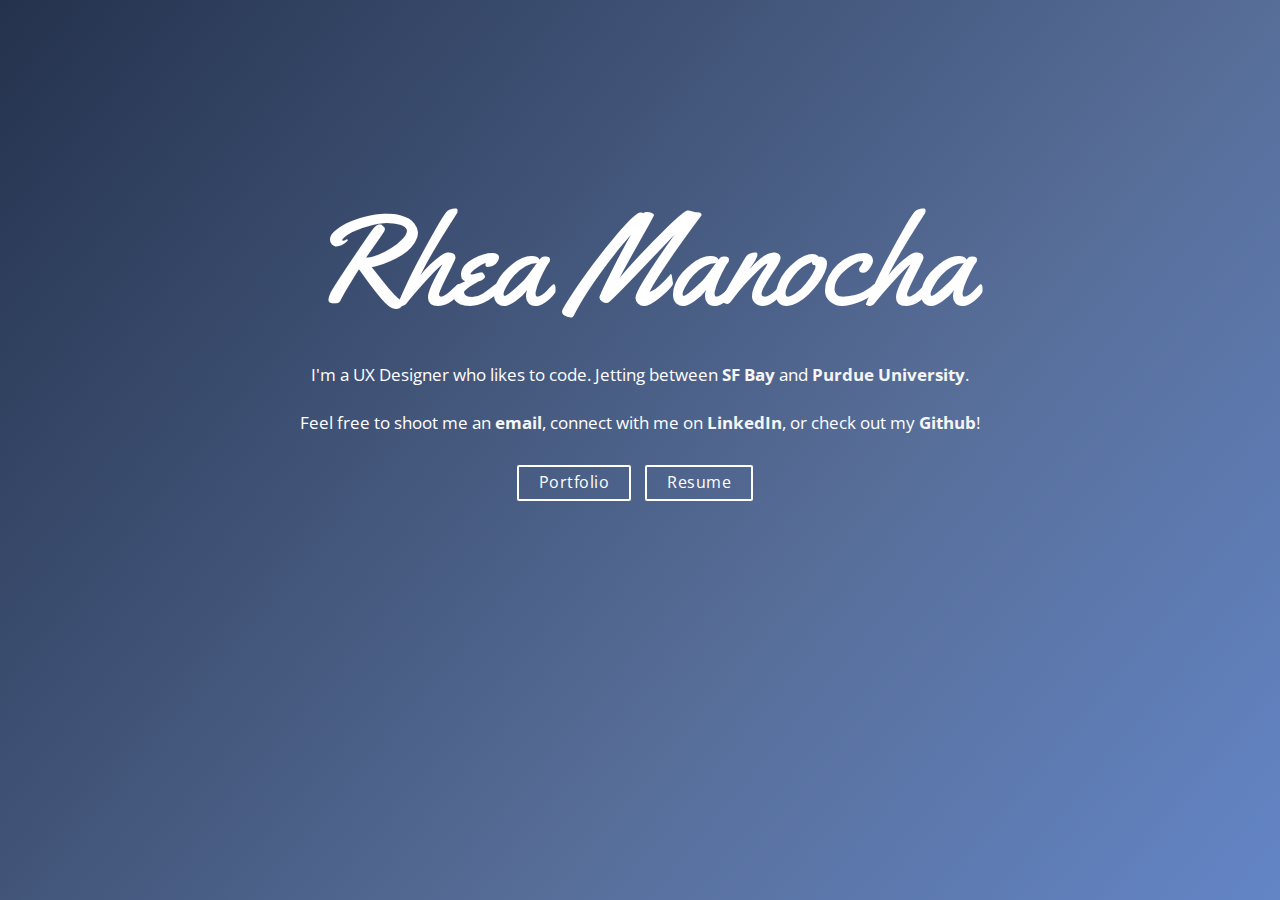
<file: index.html>
<!DOCTYPE html>

<html>

	<head>

		<link rel="stylesheet" href="http://maxcdn.bootstrapcdn.com/bootstrap/3.3.6/css/bootstrap.min.css">
		<meta name="viewport" content="width=device-width, initial-scale=1">
		<link rel="stylesheet" href="stylesheet.css">
    <title>Rhea Manocha</title>

		<link href="https://fonts.googleapis.com/css?family=Yellowtail" rel="stylesheet">
		<link href="https://fonts.googleapis.com/css?family=Open+Sans" rel="stylesheet">


	  <!-- <script src="https://ajax.googleapis.com/ajax/libs/jquery/1.12.4/jquery.min.js"></script>
	  <script src="http://maxcdn.bootstrapcdn.com/bootstrap/3.3.6/js/bootstrap.min.js"></script> -->

	</head>
	<style>
		body{
			background-color:rgb(36, 50, 77); /* For browsers that do not support gradients */
		  background: -webkit-linear-gradient(left top, rgb(36, 50, 77), #576E99, #6C95E6); /* For Safari 5.1 to 6.0 */
		  background: -o-linear-gradient(bottom right, rgb(36, 50, 77), #576E99, #6C95E6); /* For Opera 11.1 to 12.0 */
		  background: -moz-linear-gradient(bottom right, rgb(36, 50, 77), #576E99, #6C95E6); /* For Firefox 3.6 to 15 */
		  background: linear-gradient(to bottom right, rgb(36, 50, 77), #576E99, #6C95E6); /* Standard syntax */
			background-size: 100% 300%;
			background-repeat: no-repeat;
		}
		a{
			color: rgb(245, 245, 245);
			font-weight: bold;
		}
		a:hover{
			color:black;
		}
		li a {
			color: white;
			text-decoration: none;
		}
		p{
			color: white;
			font-size: 1.2em;
			margin: 30px auto;
			padding: 0 20vw;
			text-align: center;
		}
		ul{
			margin: 0 auto;
		}
	</style>

	<body>
    <h1 style="font-size: 10vw; color:white; margin-top: 15vw">Rhea Manocha</h1>
		<p> I'm a UX Designer who likes to code.
		Jetting between <a href="https://www.google.com/maps/place/San+Francisco+Bay+Area,+CA/@37.876052,-123.5415712,8z/data=!3m1!4b1!4m5!3m4!1s0x808583a3a688d7b5:0x8c891b8457461fa9!8m2!3d37.8271784!4d-122.2913078">SF Bay</a>
		and <a href="https://polytechnic.purdue.edu/degrees/human-centered-design-and-development">Purdue University</a>.</br></br>
		Feel free to shoot me an <a href="mailto:rheamanocha5@gmail.com">email</a>,
		connect with me on <a href="https://linkedin.com/in/rheamanocha">LinkedIn</a>,
		or check out my <a href="https://github.com/rheamanocha">Github</a>!
		</p>
    <header>
      <ul>
        <li><a class="cta-home" href="portfolio.html">Portfolio</a></li>
        <li><a class="cta-home" href="resume.html">Resume</a></li>
      </ul>
    </header>
	</body>


</html>
</file>
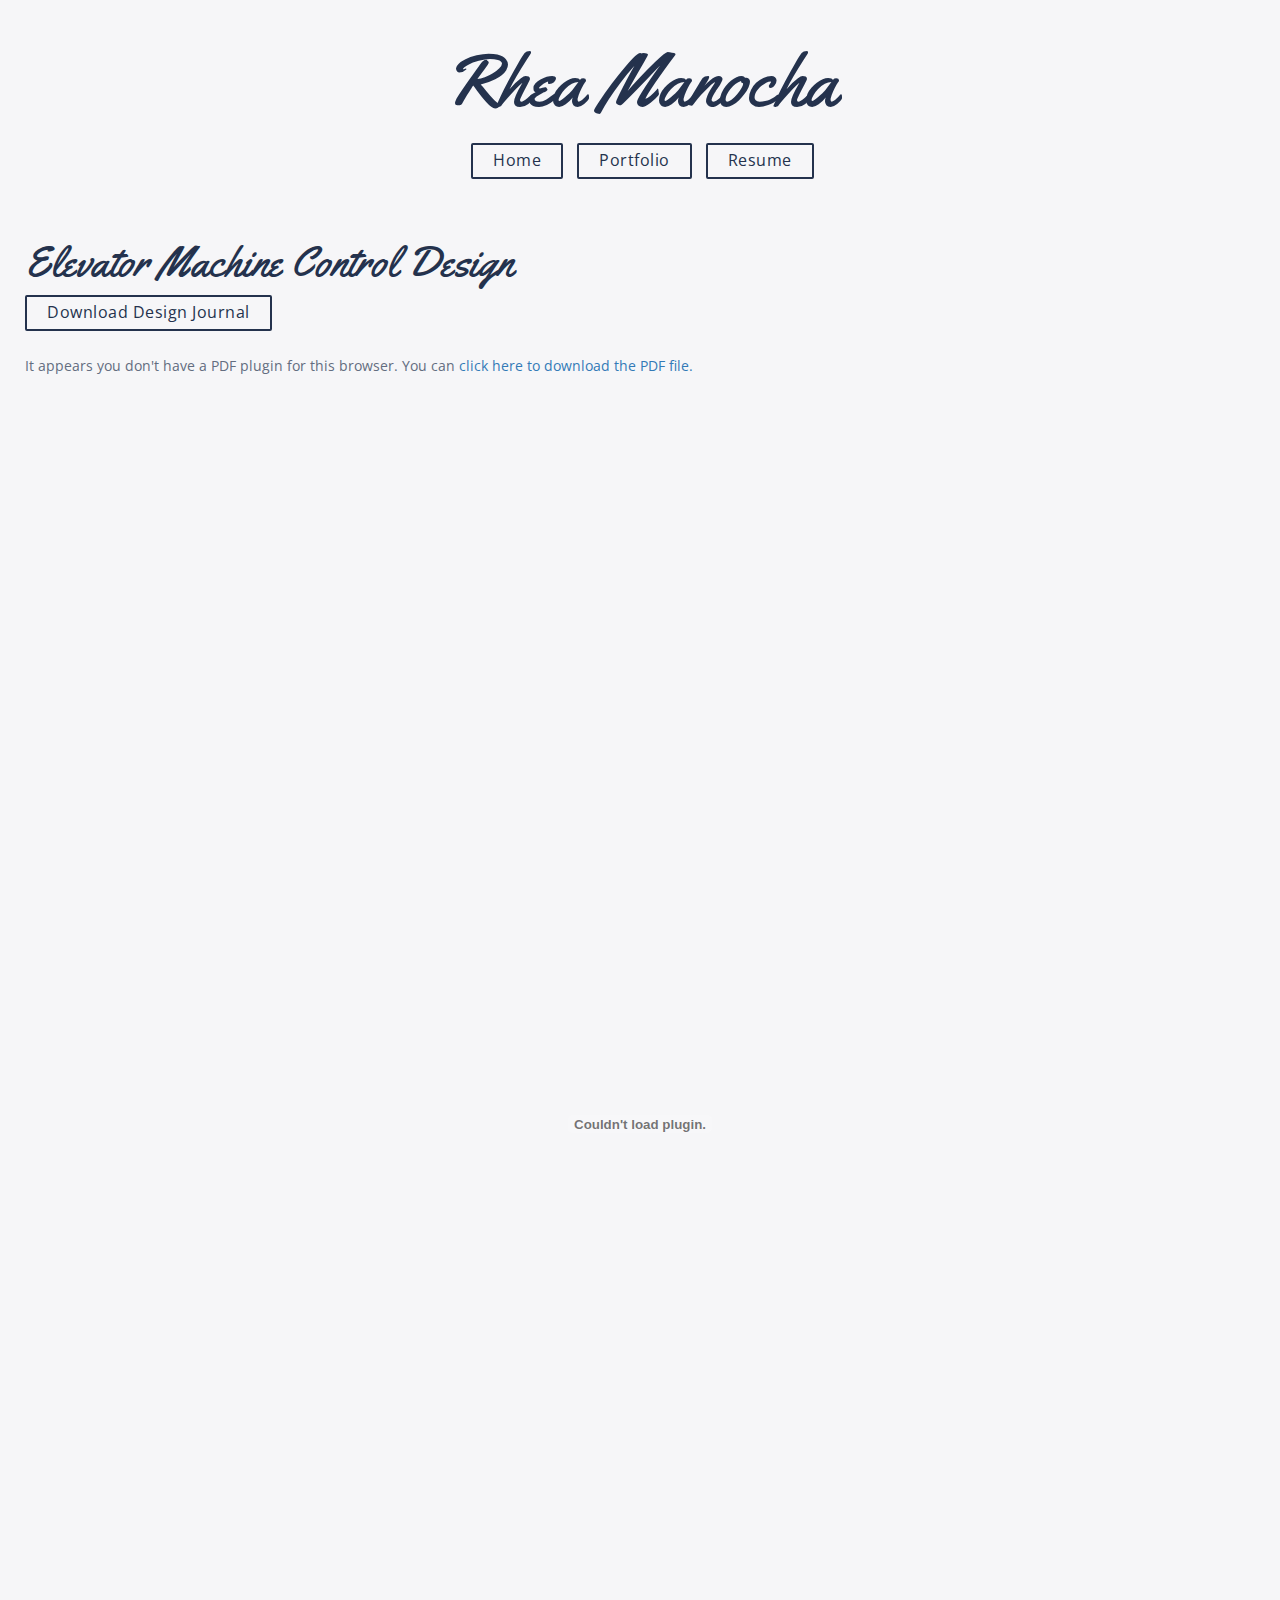
<file: elevator.html>
<!DOCTYPE html>

<html>

	<head>

		<link rel="stylesheet" href="http://maxcdn.bootstrapcdn.com/bootstrap/3.3.6/css/bootstrap.min.css">
		<meta name="viewport" content="width=device-width, initial-scale=1">
		<link rel="stylesheet" href="stylesheet.css">
    <title>Elevator Machine Control Design</title>

		<link href="https://fonts.googleapis.com/css?family=Yellowtail" rel="stylesheet">
		<link href="https://fonts.googleapis.com/css?family=Open+Sans" rel="stylesheet">

	  <!-- <script src="https://ajax.googleapis.com/ajax/libs/jquery/1.12.4/jquery.min.js"></script>
	  <script src="http://maxcdn.bootstrapcdn.com/bootstrap/3.3.6/js/bootstrap.min.js"></script> -->

	</head>

	<body>
    <h1>Rhea Manocha</h1>
    <header>
      <ul>
				<li><a class="cta" style="margin-left: 15px;" href="index.html">Home</a></li>
        <li><a class="cta" href="portfolio.html">Portfolio</a></li>
        <li><a class="cta" href="resume.html">Resume</a></li>
      </ul>
    </header>

		<!--Elevator-------------------->
		<div class="projects">
			<div class="row">
	      <div class="col-sm-12">
					<h2>Elevator Machine Control Design</h2>
					<p><a class="cta" href="pdf/elevator.pdf">Download Design Journal</a></p>
					<div class='embed-responsive' style='padding-bottom:125%'>
	    			<object data='pdf/elevator.pdf' type='application/pdf' width='100%' height='100%'></object>
						<p>It appears you don't have a PDF plugin for this browser. You can <a href="pdf/elevator.pdf">click here to download the PDF file.</a></p>
					</div>
				</div>
			</div>
		</div>

	</body>


</html>
</file>
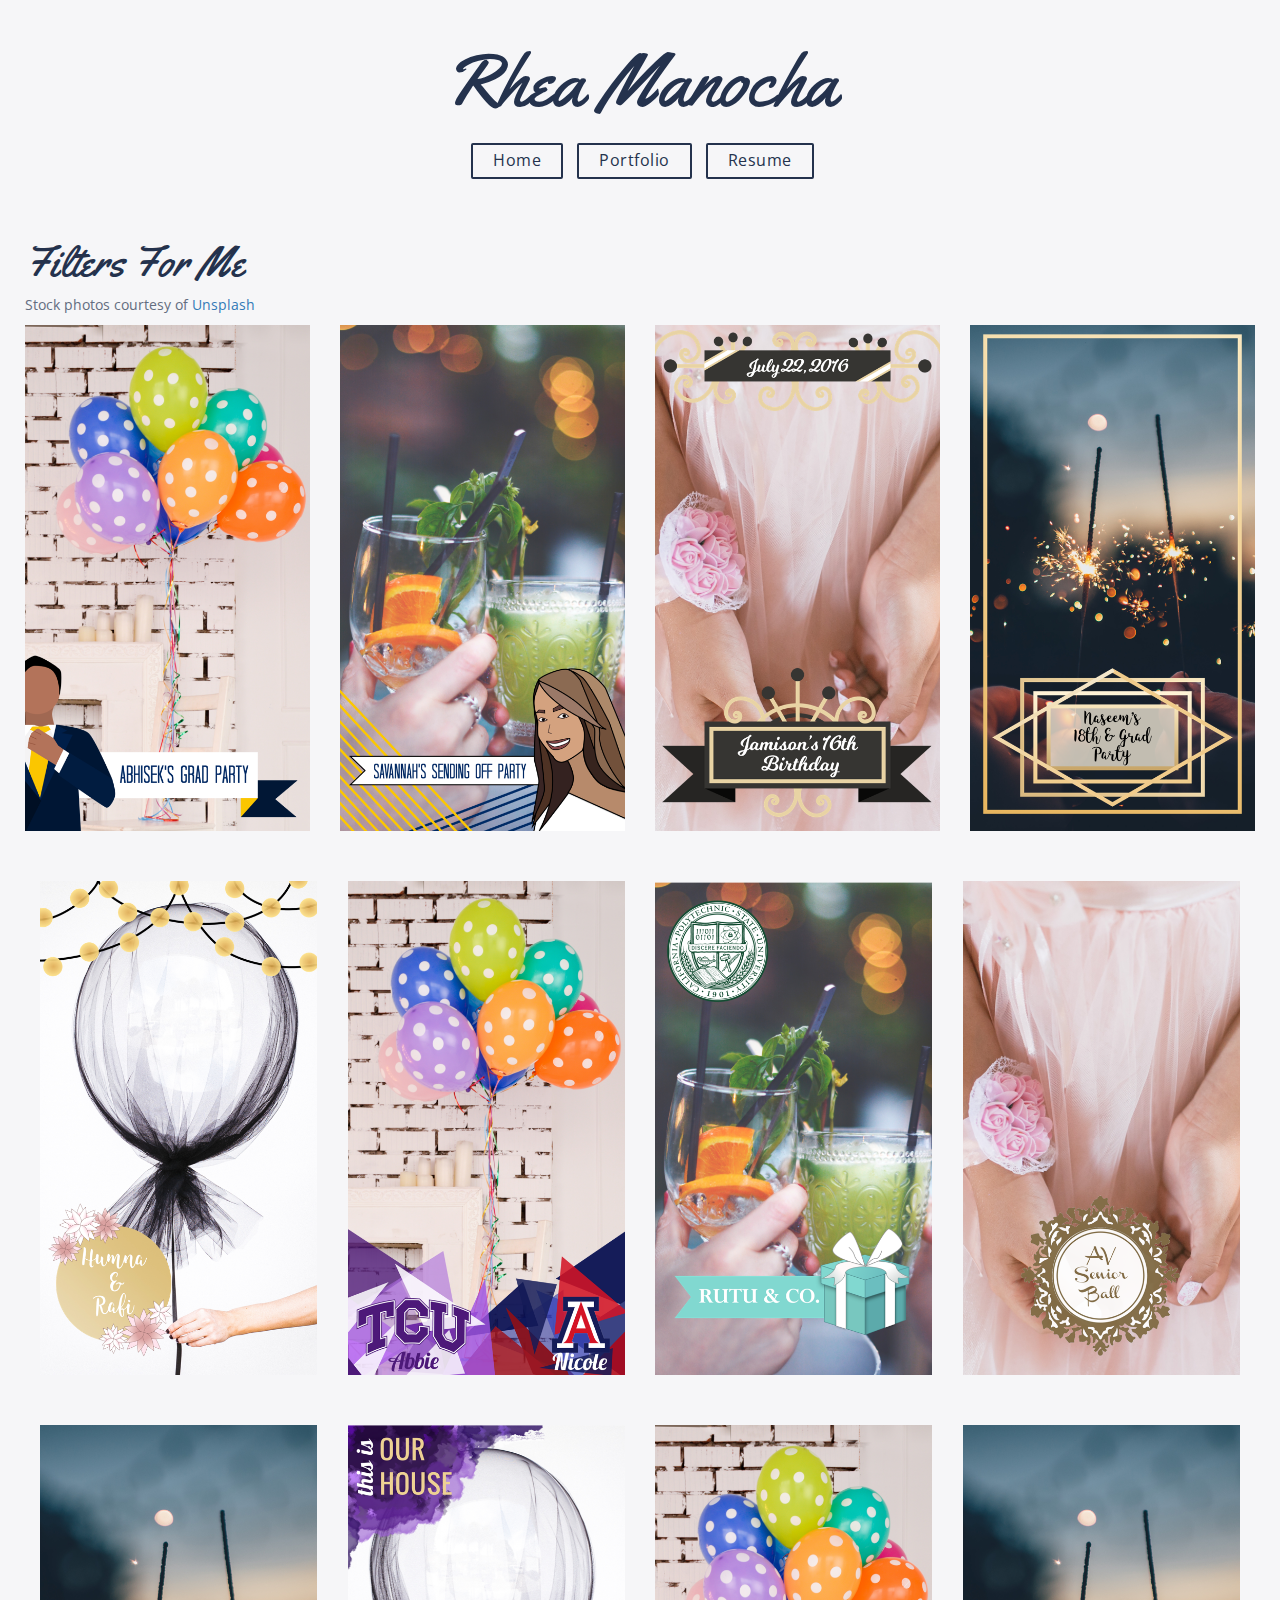
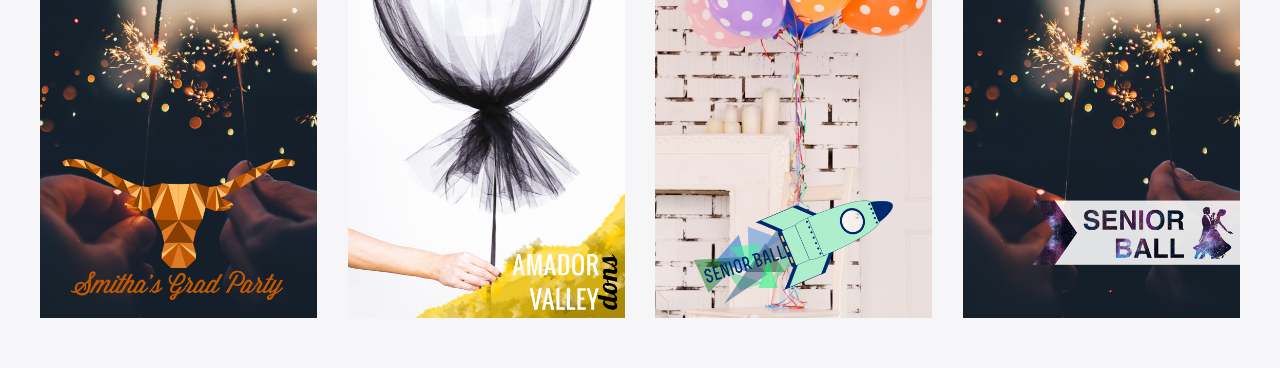
<file: filter.html>
<!DOCTYPE html>

<html>

	<head>

		<link rel="stylesheet" href="http://maxcdn.bootstrapcdn.com/bootstrap/3.3.6/css/bootstrap.min.css">
		<meta name="viewport" content="width=device-width, initial-scale=1">
		<link rel="stylesheet" href="stylesheet.css">
    <title>Filters For Me</title>

		<link href="https://fonts.googleapis.com/css?family=Yellowtail" rel="stylesheet">
		<link href="https://fonts.googleapis.com/css?family=Open+Sans" rel="stylesheet">

	  <!-- <script src="https://ajax.googleapis.com/ajax/libs/jquery/1.12.4/jquery.min.js"></script>
	  <script src="http://maxcdn.bootstrapcdn.com/bootstrap/3.3.6/js/bootstrap.min.js"></script> -->

	</head>

	<body>
    <h1>Rhea Manocha</h1>
    <header>
      <ul>
				<li><a class="cta" style="margin-left: 15px;" href="index.html">Home</a></li>
        <li><a class="cta" href="portfolio.html">Portfolio</a></li>
        <li><a class="cta" href="resume.html">Resume</a></li>
      </ul>
    </header>
			<div>
			</div>

			<!--First Row-------------------->
			<div class="projects">
				<h2>Filters For Me</h2>
				<p>Stock photos courtesy of <a href="unsplash.com">Unsplash</a>
				<div class="row">
					<div class="col-xs-6 col-sm-3">
						<img style="max-width: 100%; margin-bottom: 25px;" src= "img/filter/abhisek.png">
			 		</div>
					<div class="col-xs-6 col-sm-3">
						<img style="max-width: 100%; margin-bottom: 25px;" src= "img/filter/savannah.png">
			 		</div>
					<div class="col-xs-6 col-sm-3">
						<img style="max-width: 100%;" src= "img/filter/jamison.png">
			 		</div>
					<div class="col-xs-6 col-sm-3">
						<img style="max-width: 100%;" src= "img/filter/naseem.png">
			 		</div>
				</div>
		 	</div>

			<!--Second Row-------------------->
			<div class="projects">
				<div class="col-xs-6 col-sm-3">
					<img style="max-width: 100%; margin-bottom: 25px;" src= "img/filter/zoha.png">
				</div>
				<div class="col-xs-6 col-sm-3">
					<img style="max-width: 100%; margin-bottom: 25px;" src= "img/filter/nicole.png">
				</div>
				<div class="col-xs-6 col-sm-3">
					<img style="max-width: 100%;" src= "img/filter/rutu.png">
				</div>
				<div class="col-xs-6 col-sm-3">
					<img style="max-width: 100%;" src= "img/filter/ball-one.png">
				</div>
			</div>

			<!--Third Row-------------------->
			<div class="projects">
				<div class="col-xs-6 col-sm-3">
					<img style="max-width: 100%; margin-bottom: 25px;" src= "img/filter/smitha.png">
				</div>
				<div class="col-xs-6 col-sm-3">
					<img style="max-width: 100%; margin-bottom: 25px;" src= "img/filter/amador.png">
				</div>
				<div class="col-xs-6 col-sm-3">
					<img style="max-width: 100%;" src= "img/filter/ball-two.png">
				</div>
				<div class="col-xs-6 col-sm-3">
					<img style="max-width: 100%;" src= "img/filter/ball-three.png">
				</div>
			</div>

  </body>

	</body>
</file>
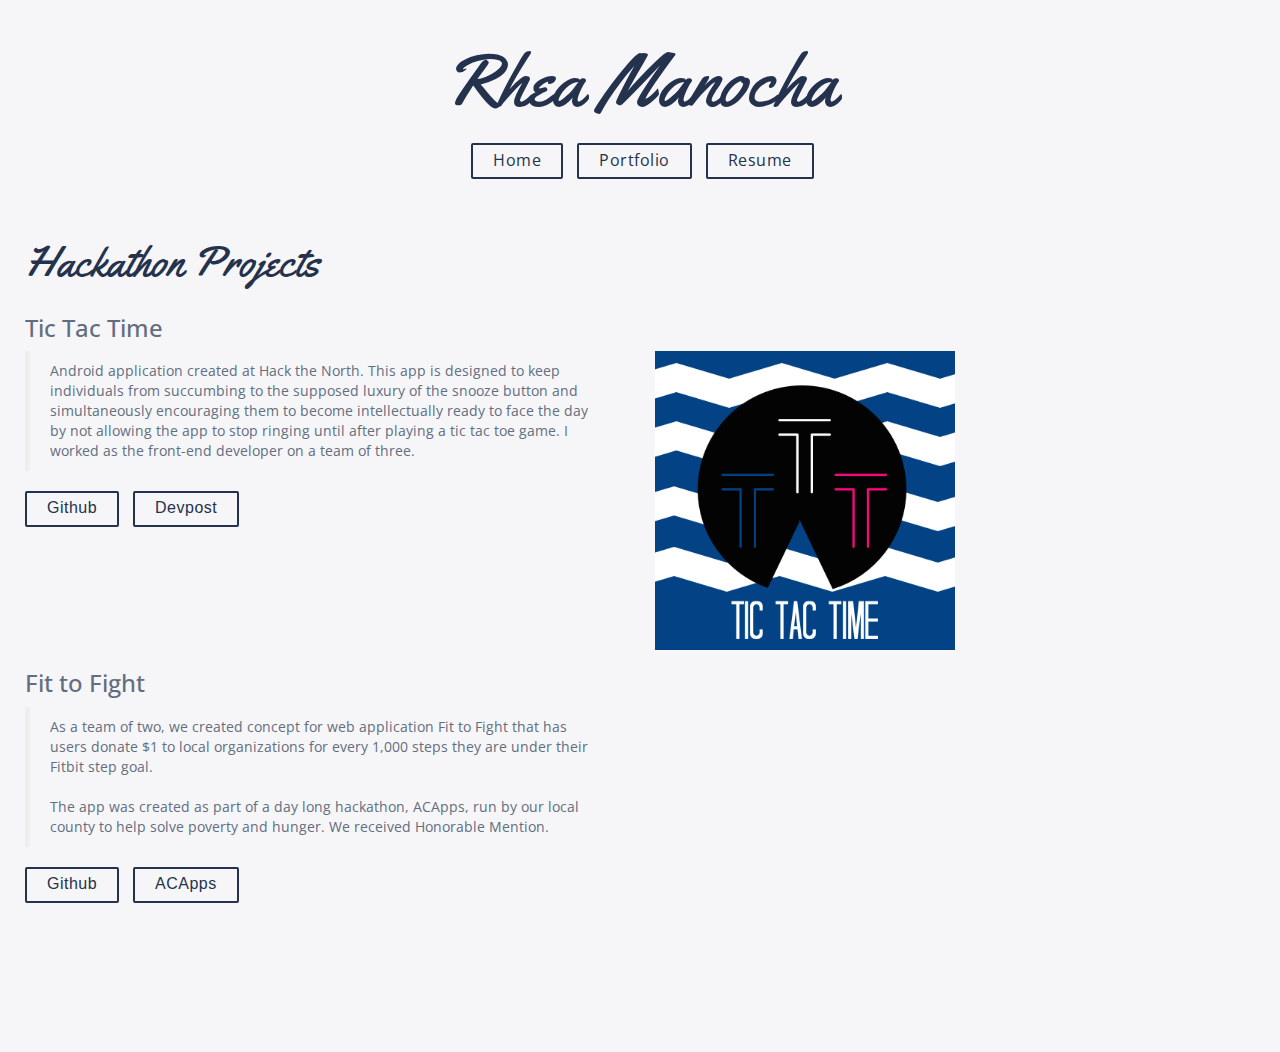
<file: hack.html>
<!DOCTYPE html>

<html>

	<head>

		<link rel="stylesheet" href="http://maxcdn.bootstrapcdn.com/bootstrap/3.3.6/css/bootstrap.min.css">
		<meta name="viewport" content="width=device-width, initial-scale=1">
		<link rel="stylesheet" href="stylesheet.css">
    <title>Hackathon Projects</title>

		<link href="https://fonts.googleapis.com/css?family=Yellowtail" rel="stylesheet">
		<link href="https://fonts.googleapis.com/css?family=Open+Sans" rel="stylesheet">

	  <!-- <script src="https://ajax.googleapis.com/ajax/libs/jquery/1.12.4/jquery.min.js"></script>
	  <script src="http://maxcdn.bootstrapcdn.com/bootstrap/3.3.6/js/bootstrap.min.js"></script> -->

	</head>

	<body>
    <h1>Rhea Manocha</h1>
    <header>
      <ul>
				<li><a class="cta" style="margin-left: 15px;" href="index.html">Home</a></li>
        <li><a class="cta" href="portfolio.html">Portfolio</a></li>
        <li><a class="cta" href="resume.html">Resume</a></li>
      </ul>
    </header>

		<div class="projects">



			<div class="row">
				<div class="col-sm-12">
					<h2>Hackathon Projects</h2>
				</div>
			</div>

			<!--Tic Tac Time-------------------->
			<div class="row">
				<div class="col-sm-12">
					<h3>Tic Tac Time</h3>
				</div>
			</div>
			<div class="row">
				<div class="col-xs-12 col-sm-6">
					<blockquote>
					<p>Android application created at Hack the North.
						This app is designed to keep individuals from succumbing to the
						supposed luxury of the snooze button and simultaneously encouraging
						them to become intellectually ready to face the day by not allowing
						the app to stop ringing until after playing a tic tac toe game.
						I worked as the front-end developer on a team of three.</p>
					</blockquote>
						<a class="cta" "https://github.com/dbrdbd/TicTacTime">Github</a>
						<a class="cta" href= "https://devpost.com/software/tic-tac-time">Devpost</a>
				</div>
				<div class="col-xs-12 col-sm-6">
					<img src="img/tic.png" alt="Project Image" class="img-responsive" style="max-width: 300px;">
				</div>
			</div>

			<!--Fit to Fight-------------------->
			<div class="row">
				<div class="col-sm-12">
					<h3>Fit to Fight</h3>
				</div>
			</div>
			<div class="row">
				<div class="col-xs-12 col-sm-6">
					<blockquote>
					<p>As a team of two, we created concept for web application Fit to Fight
						that has users donate $1 to local organizations for every 1,000 steps
						they are under their Fitbit step goal.</br></br> The app was created
						as part of a day long hackathon, ACApps, run by our local county to
						help solve poverty and hunger. We received Honorable Mention.</p>
					</blockquote>
					<a class="cta" "https://github.com/rheamanocha/acapps">Github</a>
					<a class="cta" "http://code.acgov.org/winners.htm">ACApps</a>
				</div>
				<div class="col-xs-12 col-sm-6">
					<iframe width="560" height="315" src="https://www.youtube.com/embed/SL8TMxhD09A" frameborder="0" allowfullscreen></iframe>
				</div>
			</div>


	</body>


</html>
</file>
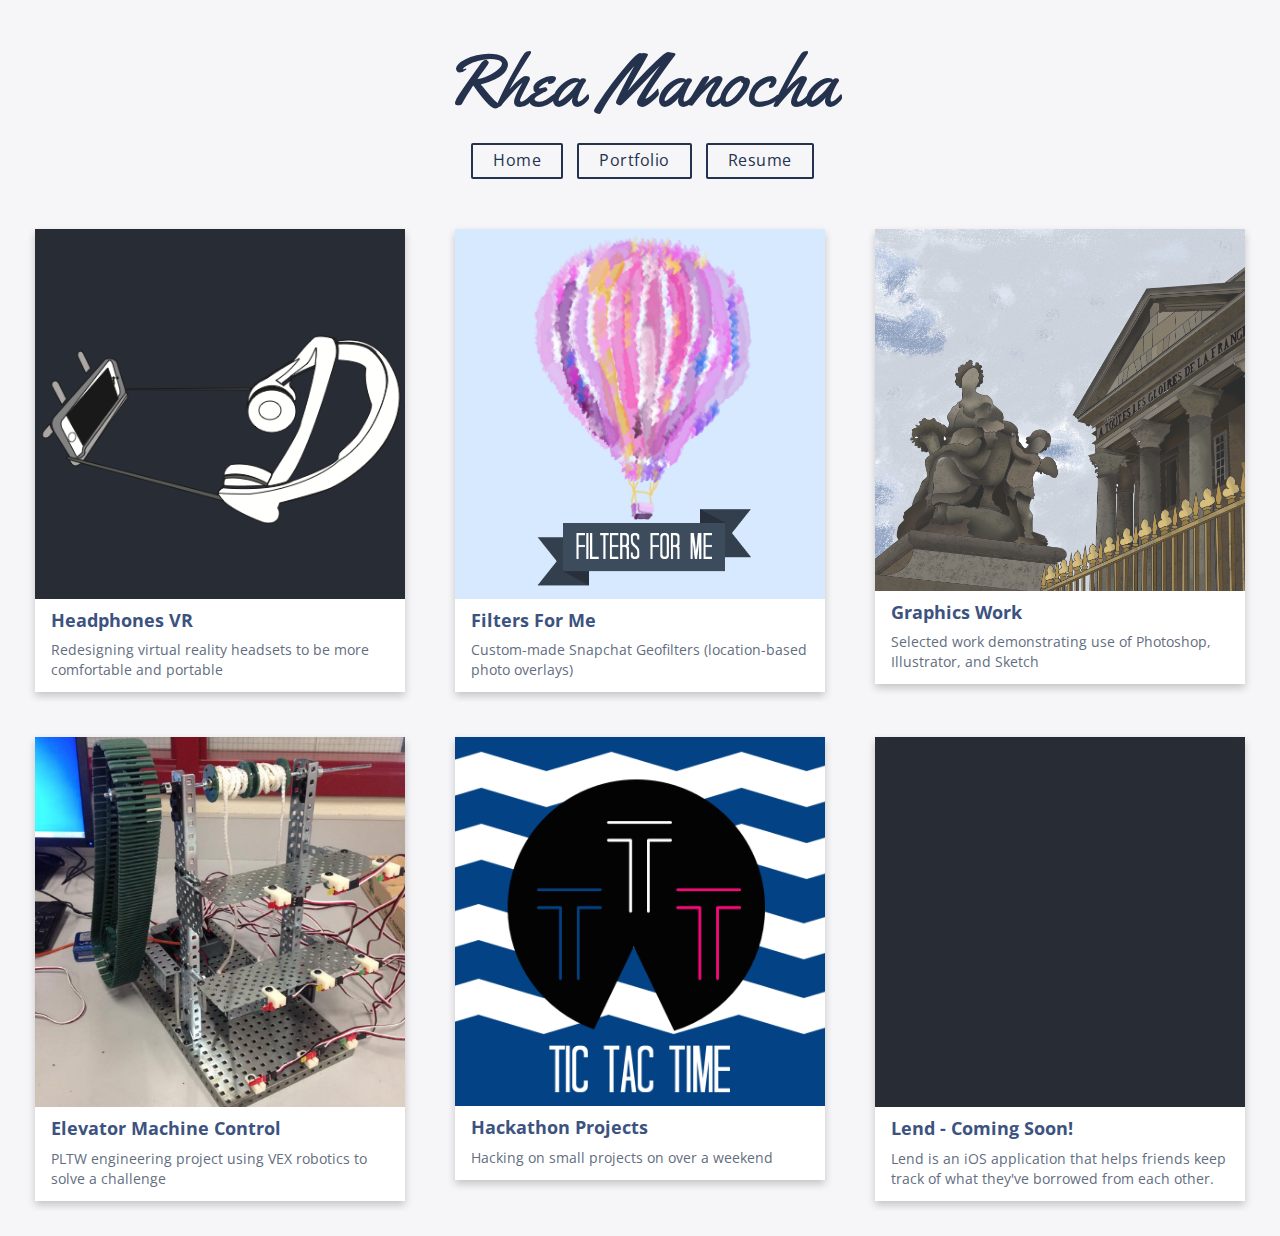
<file: portfolio.html>
<!DOCTYPE html>

<html>

	<head>
		<meta name="viewport" content="width=device-width, initial-scale=1">

		<link rel="stylesheet" href="http://maxcdn.bootstrapcdn.com/bootstrap/3.3.6/css/bootstrap.min.css">
		<meta name="viewport" content="width=device-width, initial-scale=1">
		<link rel="stylesheet" href="stylesheet.css">
    <title>Rhea Manocha - Portfolio</title>

		<link href="https://fonts.googleapis.com/css?family=Yellowtail" rel="stylesheet">
		<link href="https://fonts.googleapis.com/css?family=Open+Sans" rel="stylesheet">


	  <!-- <script src="https://ajax.googleapis.com/ajax/libs/jquery/1.12.4/jquery.min.js"></script>
	  <script src="http://maxcdn.bootstrapcdn.com/bootstrap/3.3.6/js/bootstrap.min.js"></script> -->

	</head>

	<body>

    <h1>Rhea Manocha</h1>
    <header>
      <ul>
        <li><a class="cta" style="margin-left: 15px;" href="index.html">Home</a></li>
        <li><a class="cta" href="portfolio.html">Portfolio</a></li>
        <li><a class="cta" href="resume.html">Resume</a></li>
      </ul>
    </header>

  	<div class="projects">
          <div class="row">
            <div class="col-xs-12 col-sm-4">
                <div class="card">
									<a href="vr.html">
                    <img src="img/vr.png" alt="Project Image" class="img-responsive" style="width:100%">
                    <div class="container">
                      <h4><b>Headphones VR</b></h4>
                      <p>Redesigning virtual reality headsets to be more comfortable and portable</p>
                    </div>
									</a>
                </div>
            </div>
            <div class="col-xs-12 col-sm-4">
                <div class="card">
									<a href="filter.html">
                    <img src="img/filter.png" alt="Project Image" class="img-responsive" style="width:100%">
                    <div class="container">
                      <h4><b>Filters For Me</b></h4>
                      <p>Custom-made Snapchat Geofilters (location-based photo overlays)</p>
                    </div>
									</a>
                </div>
            </div>
						<div class="col-xs-12 col-sm-4">
								<div class="card">
									<a href="graphics.html">
										<img src="img/phototrace-crop.png" alt="Project Image" class="img-responsive" style="width:100%">
										<div class="container">
											<h4><b>Graphics Work</b></h4>
											<p>Selected work demonstrating use of Photoshop, Illustrator, and Sketch</p>
										</div>
									</a>
								</div>
						</div>
  			<!-- Add the extra clearfix for only the required viewport
  		  <div class="clearfix hidden-sm-up"></div> -->
  		  </div>
  	</div>
    <div class="projects">
            <div class="row">
            <div class="col-xs-12 col-sm-4">
                <div class="card">
									<a href="elevator.html">
                    <img src="img/elevator.png" alt="Project Image" class="img-responsive" style="width:100%">
                    <div class="container">
                      <h4><b>Elevator Machine Control</b></h4>
                      <p>PLTW engineering project using VEX robotics to solve a challenge</p>
                    </div>
									</a>
                </div>
            </div>
            <div class="col-xs-12 col-sm-4">
                <div class="card">
									<a href="hack.html">
                    <img src="img/tic.png" alt="Project Image" class="img-responsive" style="width:100%; height: width;">
                    <div class="container">
                      <h4><b>Hackathon Projects</b></h4>
                      <p>Hacking on small projects on over a weekend</p>
                    </div>
									</a>
                </div>
            </div>
						<div class="col-xs-12 col-sm-4">
								<div class="card">
										<img src="img/test.png" alt="Project Image" class="img-responsive" style="width:100%">
										<div class="container">
											<h4><b>Lend - Coming Soon!</b></h4>
											<p>Lend is an iOS application that helps friends keep track of what they've borrowed from each other. </p>
										</div>
								</div>
						</div>
        <!-- Add the extra clearfix for only the required viewport
        <div class="clearfix hidden-sm-up"></div> -->
        </div>

    </div>

	</body>


</html>
</file>
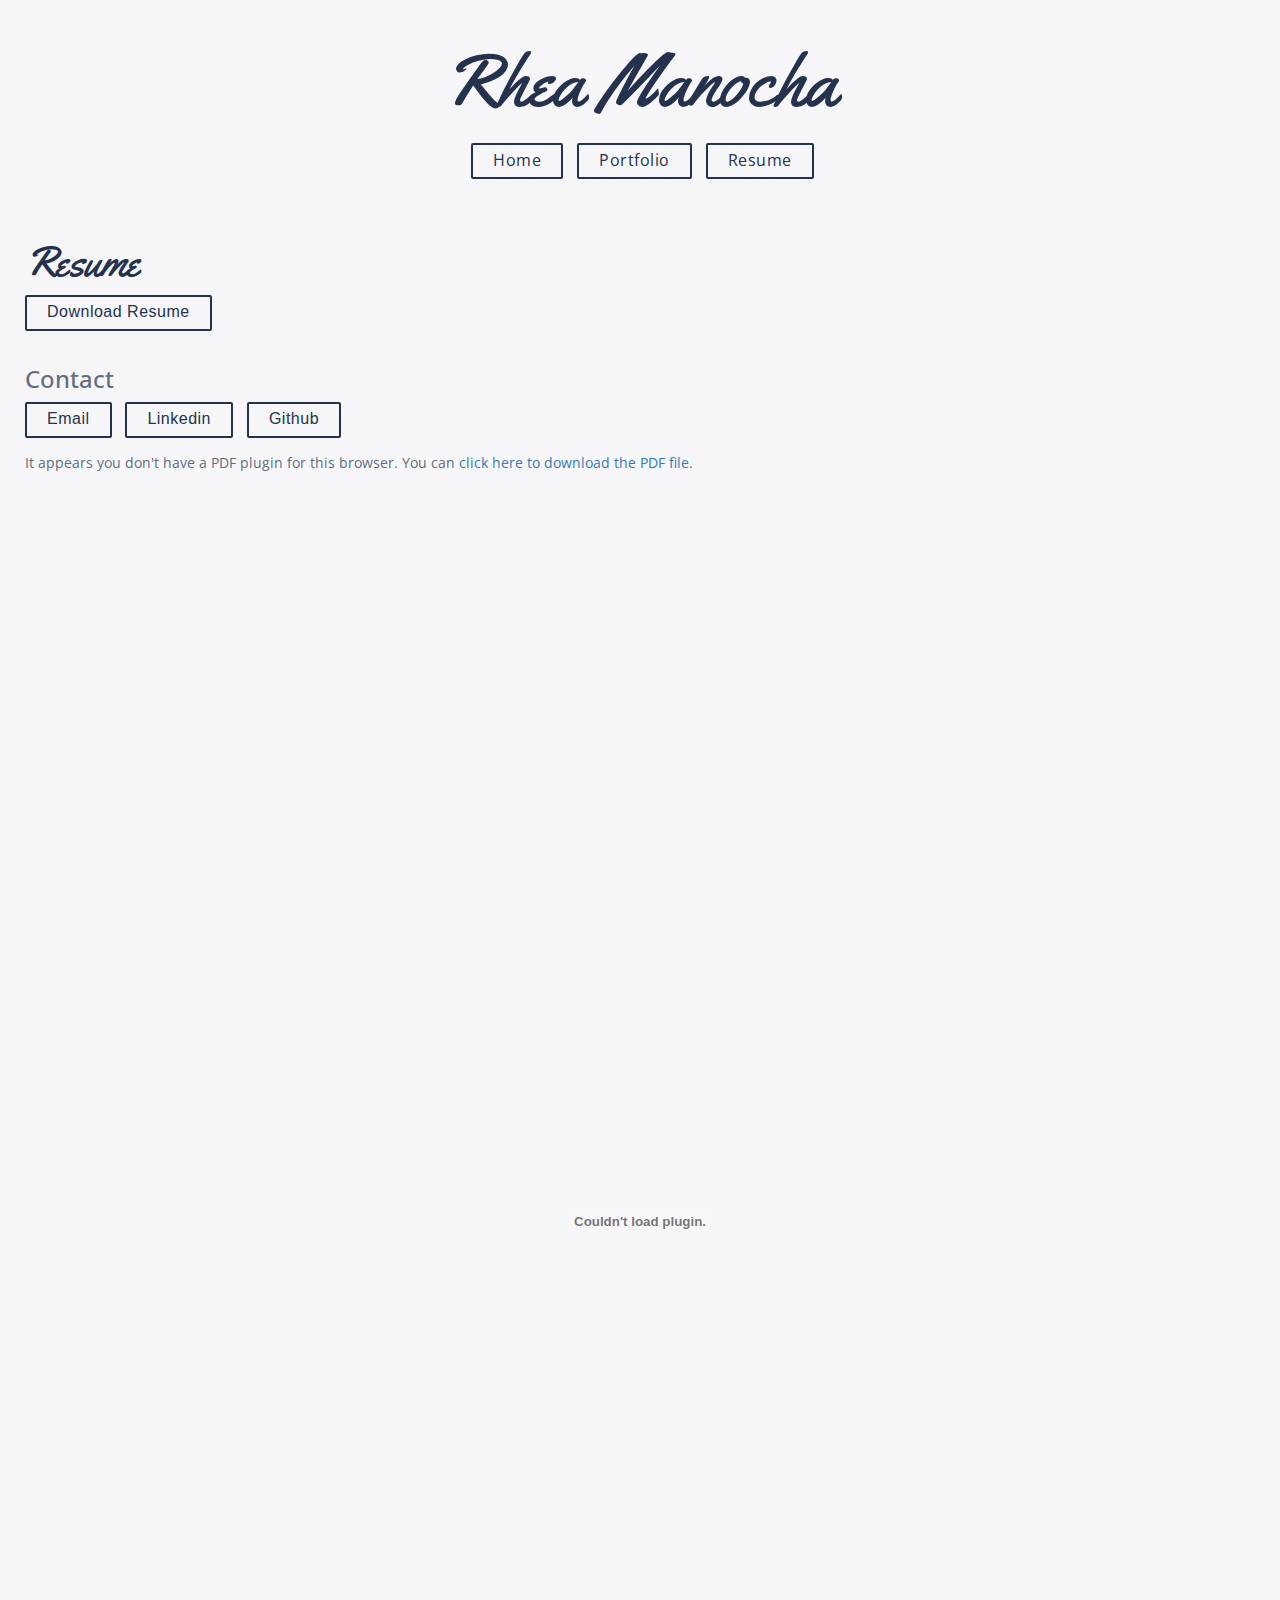
<file: resume.html>
<!DOCTYPE html>

<html>

	<head>

		<link rel="stylesheet" href="http://maxcdn.bootstrapcdn.com/bootstrap/3.3.6/css/bootstrap.min.css">
		<meta name="viewport" content="width=device-width, initial-scale=1">
		<link rel="stylesheet" href="stylesheet.css">
    <title>Rhea Manocha - Resume</title>

		<link href="https://fonts.googleapis.com/css?family=Yellowtail" rel="stylesheet">
		<link href="https://fonts.googleapis.com/css?family=Open+Sans" rel="stylesheet">

	  <!-- <script src="https://ajax.googleapis.com/ajax/libs/jquery/1.12.4/jquery.min.js"></script>
	  <script src="http://maxcdn.bootstrapcdn.com/bootstrap/3.3.6/js/bootstrap.min.js"></script> -->

	</head>

	<body>
    <h1>Rhea Manocha</h1>
    <header>
      <ul>
				<li><a class="cta" style="margin-left: 15px;" href="index.html">Home</a></li>
        <li><a class="cta" href="portfolio.html">Portfolio</a></li>
        <li><a class="cta" href="resume.html">Resume</a></li>
      </ul>
    </header>

		<div class = "projects">
			<!--Resume-------------------->
			<div class="row">
				<div class="col-sm-12">
					<h2>Resume</h2>
				</div>
			</div>
			<div class="row">
				<div class="col-xs-12 col-sm-12">
					<a class="cta" href="pdf/manocha_resume.pdf">Download Resume</a></p>
					<h3 style="margin-left: 0;">Contact</h3>
					<a class="cta" href= "mailto:rheamanocha5@gmail.com">Email</a>
					<a class="cta" href= "https://linkedin.com/in/rheamanocha">Linkedin</a>
					<a class="cta" "https://github.com/rheamanocha">Github</a>
					<div class='embed-responsive' style='padding-bottom:125%'>
						<object data='pdf/manocha_resume.pdf' type='application/pdf' width='100%' height='100%'></object>
						<p>It appears you don't have a PDF plugin for this browser. You can <a href="pdf/manocha_resume.pdf">click here to download the PDF file.</a></p>
					</div>
				</div>
			</div>

		</div>

	</body>


</html>
</file>
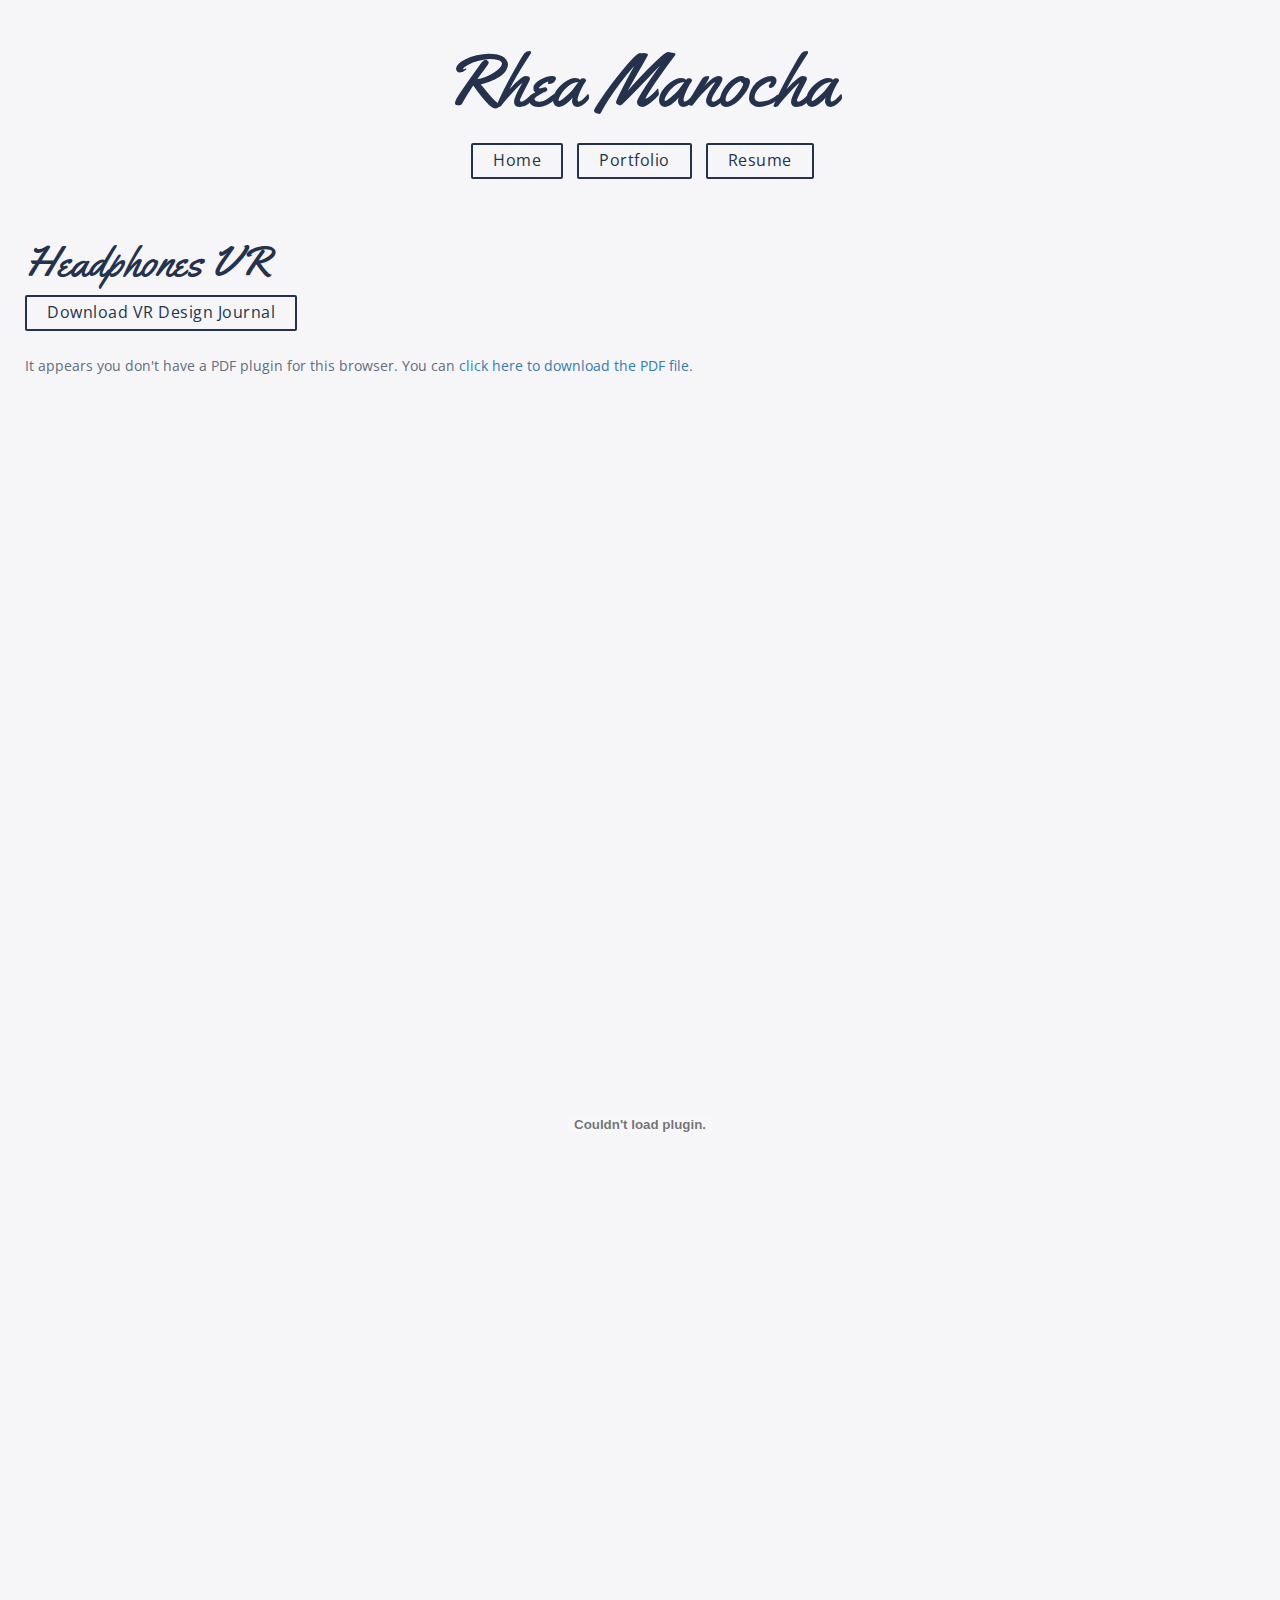
<file: vr.html>
<!DOCTYPE html>

<html>

	<head>

		<link rel="stylesheet" href="http://maxcdn.bootstrapcdn.com/bootstrap/3.3.6/css/bootstrap.min.css">
		<meta name="viewport" content="width=device-width, initial-scale=1">
		<link rel="stylesheet" href="stylesheet.css">
    <title>Headphones VR</title>

		<link href="https://fonts.googleapis.com/css?family=Yellowtail" rel="stylesheet">
		<link href="https://fonts.googleapis.com/css?family=Open+Sans" rel="stylesheet">

	  <!-- <script src="https://ajax.googleapis.com/ajax/libs/jquery/1.12.4/jquery.min.js"></script>
	  <script src="http://maxcdn.bootstrapcdn.com/bootstrap/3.3.6/js/bootstrap.min.js"></script> -->

	</head>

	<body>
    <h1>Rhea Manocha</h1>
    <header>
      <ul>
				<li><a class="cta" style="margin-left: 15px;" href="index.html">Home</a></li>
        <li><a class="cta" href="portfolio.html">Portfolio</a></li>
        <li><a class="cta" href="resume.html">Resume</a></li>
      </ul>
    </header>

		<div class = "projects">
			<!--Tic Tac Time-------------------->
			<div class="row">
				<div class="col-sm-12">
					<h2>Headphones VR</h2>
				</div>
			</div>
			<div class="row">
				<div class="col-xs-12 col-sm-12">
					<p><a class="cta" href="pdf/vr.pdf">Download VR Design Journal</a></p>
					<!-- <img src="img/vr-two.png" alt="Project Image" class="img-responsive" style="max-height: 1000px;"> -->
					<div class='embed-responsive' style= "padding-bottom:125%;">
						<object data='pdf/vr.pdf' type='application/pdf' width='100%' height='100%'></object>
						<p>It appears you don't have a PDF plugin for this browser. You can <a href="pdf/vr.pdf">click here to download the PDF file.</a></p>
					</div>
				</div>
			</div>
		</div>


	</body>


</html>
</file>
<file: stylesheet.css>
body {
	background-color: rgb(246, 246, 248);
}

/* ----------HEADINGS/TEXT---------- */
h1{ /* Title of page - Rhea Manocha */
	text-align: center;
  color: rgb(36, 50, 77);
	margin-top: 40px;
	font-family: 'Yellowtail', cursive;
	font-size: 12vw;
}

h2{ /* Portfolio item page title */
  /* color: rgb(60, 83, 128); */
	color: rgb(36, 50, 77);
	font-family: 'Yellowtail', cursive;
	font-size: 7vw;

}

h3{ /* Subheadings */
  color: rgb(99, 109, 128);
	font-family: 'Open Sans', sans-serif;
	font-size: 5vw;
}

h4{ /* Card title */
  color: rgb(60, 83, 128);
	font-family: 'Open Sans', sans-serif;
	font-size: 18px;
}

p{ /* Card text */
  color: rgb(99, 109, 128);
	font-family: 'Open Sans', sans-serif;
	font-size: 14px;
}

@media only screen and (min-width: 768px) { /* Desktop */
		h1{font-size: 75px;}
		h2{font-size: 42px;}
		h3{font-size: 24px;}
}

/* ----------LIST ITEMS---------- */
ul{
  list-style-type: none;
	text-align: center;
  overflow: hidden;
  padding-left: 0;
	margin-top: 20px;
}

li{
  display: inline;
}

li a{
	text-decoration: none;
	font-family: 'Open Sans', sans-serif;
	font-size: 16px;
}

a:hover{
	text-decoration: none;
	color: rgb(99, 109, 128);
}

li a:active{
	color: rgb(36, 50, 77);
}

.projects{
	/* background-color: rgb(53, 63, 72); */
	margin: 25px;
  overflow: hidden;
}

/* ----------CARD FORMATTING---------- */
.card {
    /* Add shadows to create the "card" effect */
    box-shadow: 0 4px 8px 0 rgba(0,0,0,0.2);
    transition: 0.3s;
    margin: 10px;
		background-color: white;
}

/* On mouse-over, add a deeper shadow */
.card:hover {
    box-shadow: 0 8px 16px 0 rgba(0,0,0,0.2);
}

/* Add some padding inside the card container */
.container {
    padding: 2px 16px;
    width: 100%;
}

/* ----------GHOST BUTTON---------- */
.cta { /* Not call to action anymore, change all names later */
    -moz-border-radius: 2px;
    -moz-transition: 0.2s ease-out;
    -ms-transition: 0.2s ease-out;
    -o-transition: 0.2s ease-out;
    -webkit-border-radius: 2px;
    -webkit-transition: 0.2s ease-out;
    background-clip: padding-box;
    border: 2px solid rgb(36, 50, 77);
    border-radius: 2px;
    color: rgb(36, 50, 77);
    display: inline-block;
    font-size: 16px;
    font-weight: 400;
    height: 36px;
    letter-spacing: 0.5px;
    line-height: 30px;
    margin-bottom: 15px;
		margin-right: 10px;
    padding: 0 2rem;
    text-decoration: none;
    transition: 0.2s ease-out;
}
.cta:hover {
    background-color: rgb(36, 50, 77);
		color: white;
		box-shadow: 0 8px 16px 0 rgba(0, 0, 0, 0.2);
    -moz-box-shadow: 0 8px 16px 0 rgba(0, 0, 0, 0.2);
    -webkit-box-shadow: 0 8px 16px 0 rgba(0, 0, 0, 0.2);
}

.cta-home {
    -moz-border-radius: 2px;
    -moz-transition: 0.2s ease-out;
    -ms-transition: 0.2s ease-out;
    -o-transition: 0.2s ease-out;
    -webkit-border-radius: 2px;
    -webkit-transition: 0.2s ease-out;
    background-clip: padding-box;
    border: 2px solid white;
    border-radius: 2px;
    color: white;
    display: inline-block;
    font-size: 16px;
    font-weight: 400;
    height: 36px;
    letter-spacing: 0.5px;
    line-height: 30px;
    margin-bottom: 15px;
		margin-right: 10px;
    padding: 0 2rem;
    text-decoration: none;
    transition: 0.2s ease-out;
}

.cta-home:hover {
    background-color: white;
		color:rgb(36, 50, 77);
    box-shadow: 0 8px 16px 0 rgba(0, 0, 0, 0.2);
    -moz-box-shadow: 0 8px 16px 0 rgba(0, 0, 0, 0.2);
    -webkit-box-shadow: 0 8px 16px 0 rgba(0, 0, 0, 0.2);
}
</file>
